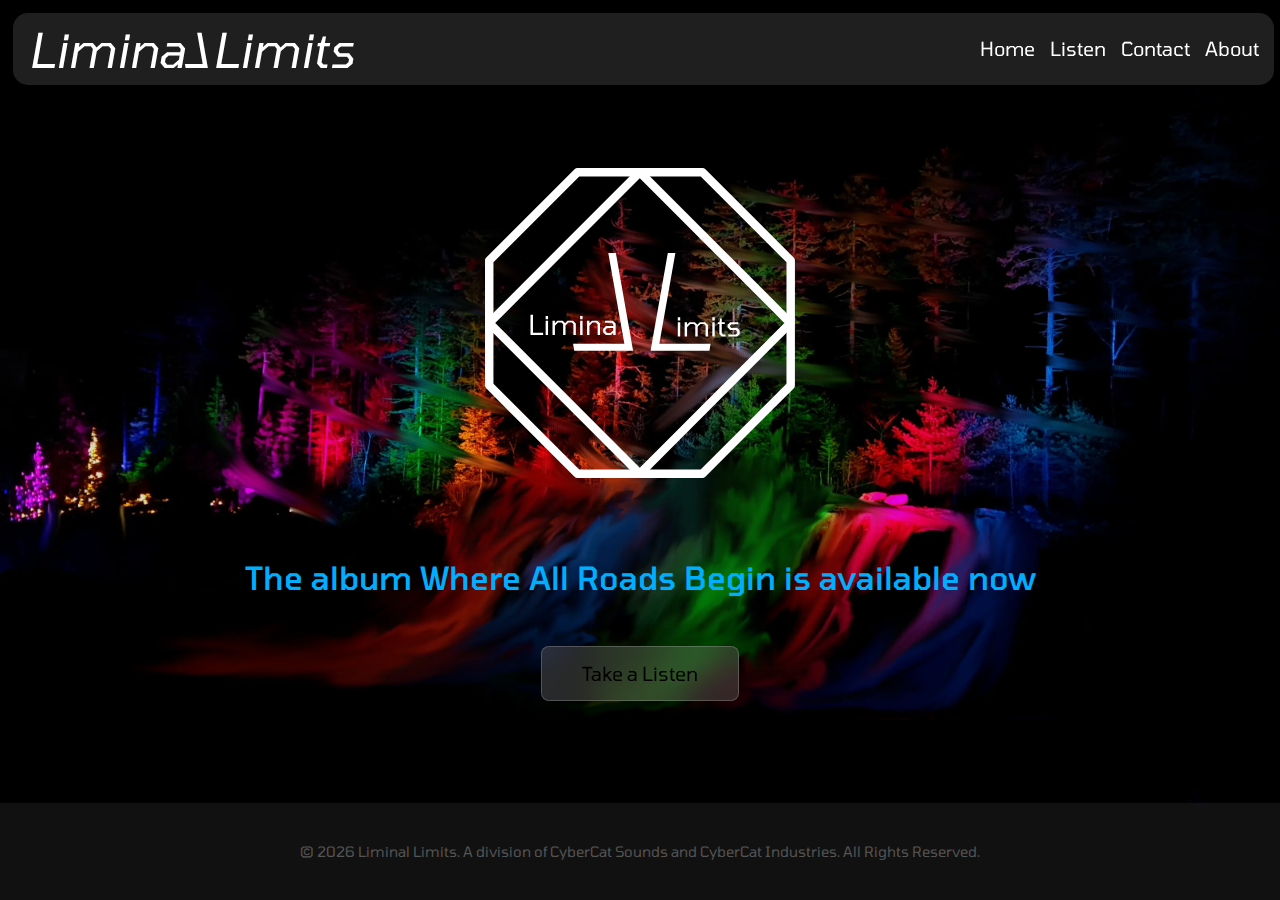
<file: index.html>
<!DOCTYPE html>
<html lang="en">
<head>
    <meta charset="UTF-8">
    <meta name="viewport" content="width=device-width, initial-scale=1.0">
    <title>Limina⅃Limits Music</title>
    <meta name="keywords" content="liminallimits, music, Limina⅃Limits, release, upcoming" />
    <meta property="og:title" content="Limina⅃Limits Music" />
    <meta property="og:description" content="The space between within liminal spaces, through sound." />
    <meta property="og:image" content="https://liminallimits.com/assets/LL-logo(dark)-v1.svg" />
    <link rel="icon" href="https://liminallimits.com/assets/LL-logo(dark)-v1.svg" />
    <!-- Main CSS -->
    <link rel="stylesheet" href="style.css">
    <!-- Image CSS -->
    <link rel="stylesheet" href="image-style.css">
    <!--Button CSS-->
    <link rel="stylesheet" href="home-button.css">
    <!-- <script src="timer.js" defer></script> -->
    <!--<script src="timer2.js" defer></script> -->
</head>
<body style="background-image: url('assets/color-mix1.webp'); background-size: contain; background-attachment: fixed;">
    <section>
        <div class="navbar">
            <h1>Limina<span class="flipped-text">L</span>Limits</h1>
            <button class="hamburger" id="hamburger" aria-label="Toggle menu">☰</button>
            <ul class="nav-link" id="navMenu">
                <li><a href="https://liminallimits.com">Home</a></li>
                <li><a href="https://liminallimits.com/listen">Listen</a></li>
                <li><a href="https://liminallimits.com/contact.html">Contact</a></li>
                <li><a href="https://liminallimits.com/about">About</a></li>
            </ul>
        </div>
    </section>
    <main>
        <section class="logo-section" style="margin-top: 10%">
            <img src="/assets/LL-logo(white-outline)-v1.svg" alt="LiminaLimits Logo" class="logo">
        </section>
        <section class="normal-section">
            <h2 class="center-pro-h2" style="font-weight: 500;">The album Where All Roads Begin is available now</span></h2>
            <div></div>
            <a href="https://liminallimits.com/listen" class="button-h">Take a Listen</a>
        </section>

    </main>
    <footer>
        <p class="copyright">© 2026 Liminal Limits. A division of CyberCat Sounds and CyberCat Industries. All Rights Reserved.</p>
    </footer>
    <script>
        // Hamburger menu toggle
        const hamburger = document.getElementById('hamburger');
        const navMenu = document.getElementById('navMenu');
        
        if (hamburger) {
            hamburger.addEventListener('click', function() {
                navMenu.classList.toggle('active');
            });
        }
        
        // Close menu when a link is clicked
        const navLinks = navMenu.querySelectorAll('a');
        navLinks.forEach(link => {
            link.addEventListener('click', function() {
                navMenu.classList.remove('active');
            });
        });
    </script>
</body>
</html>
</file>
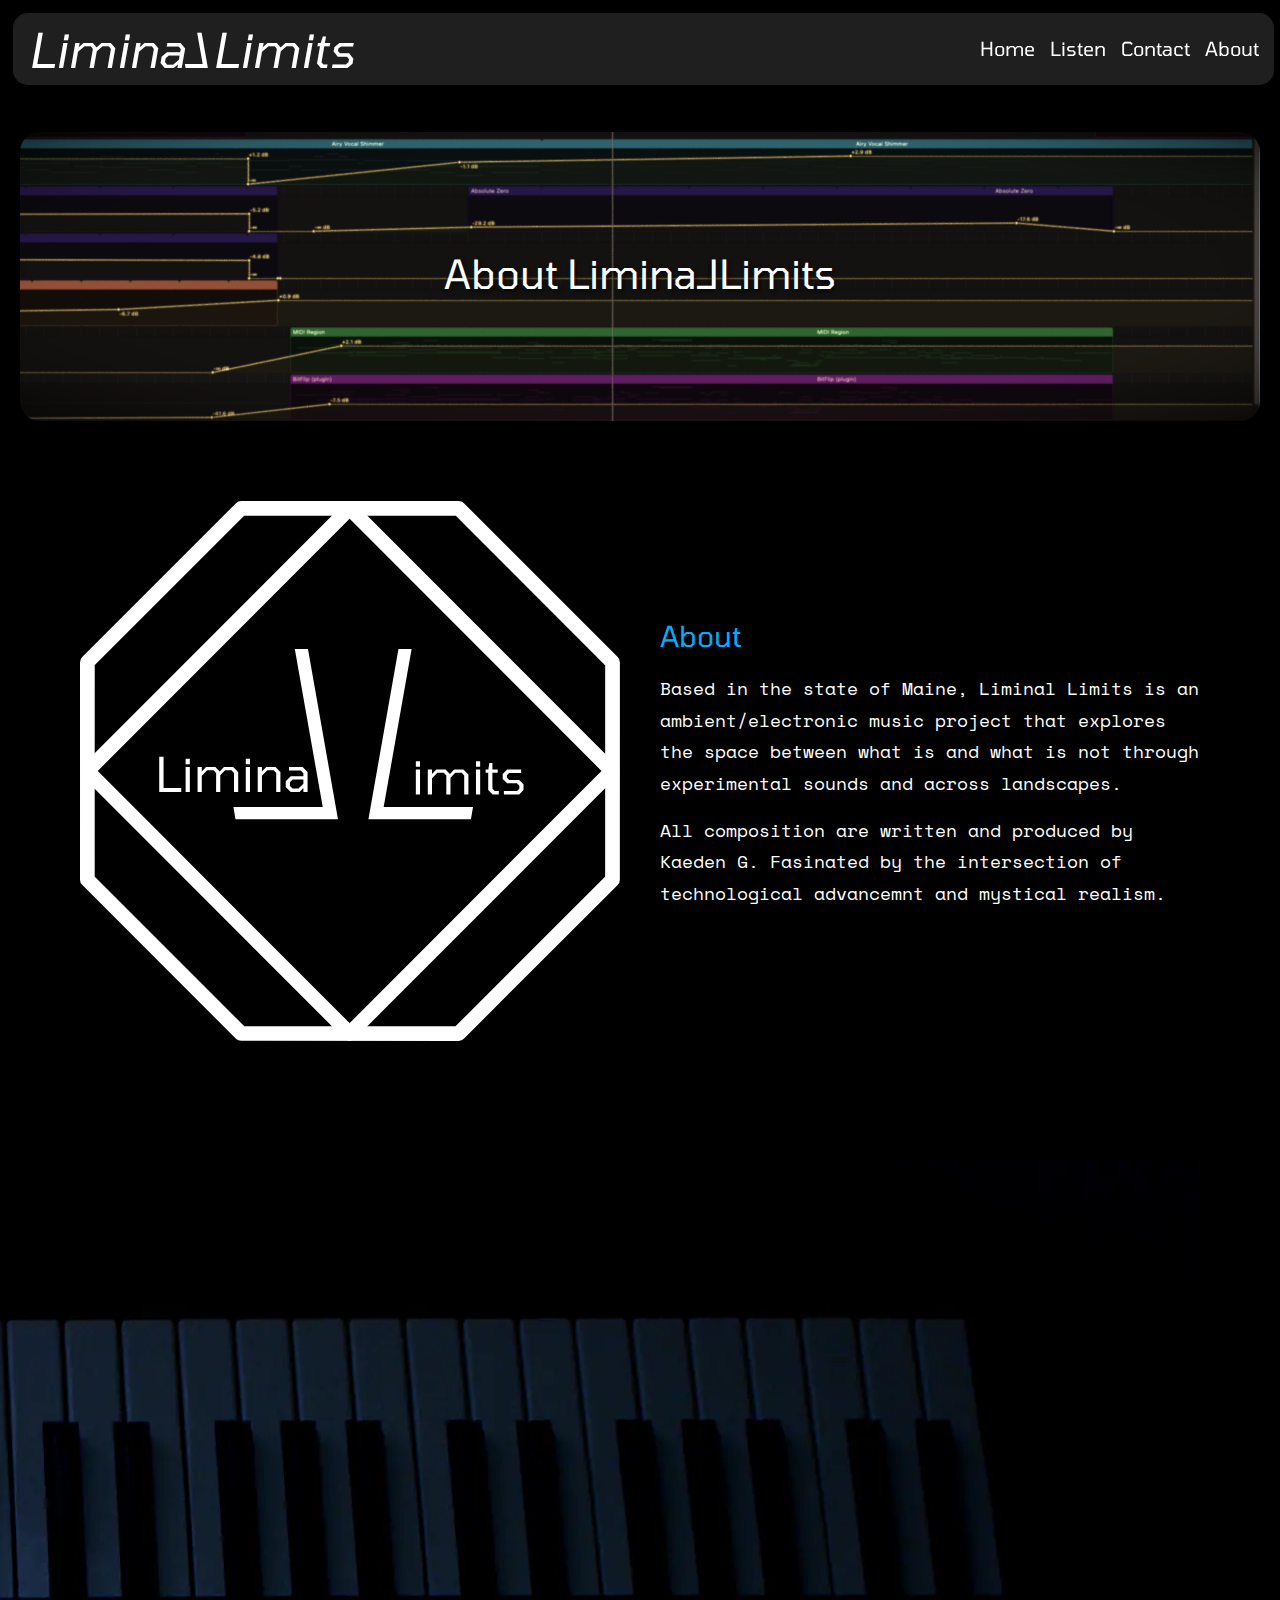
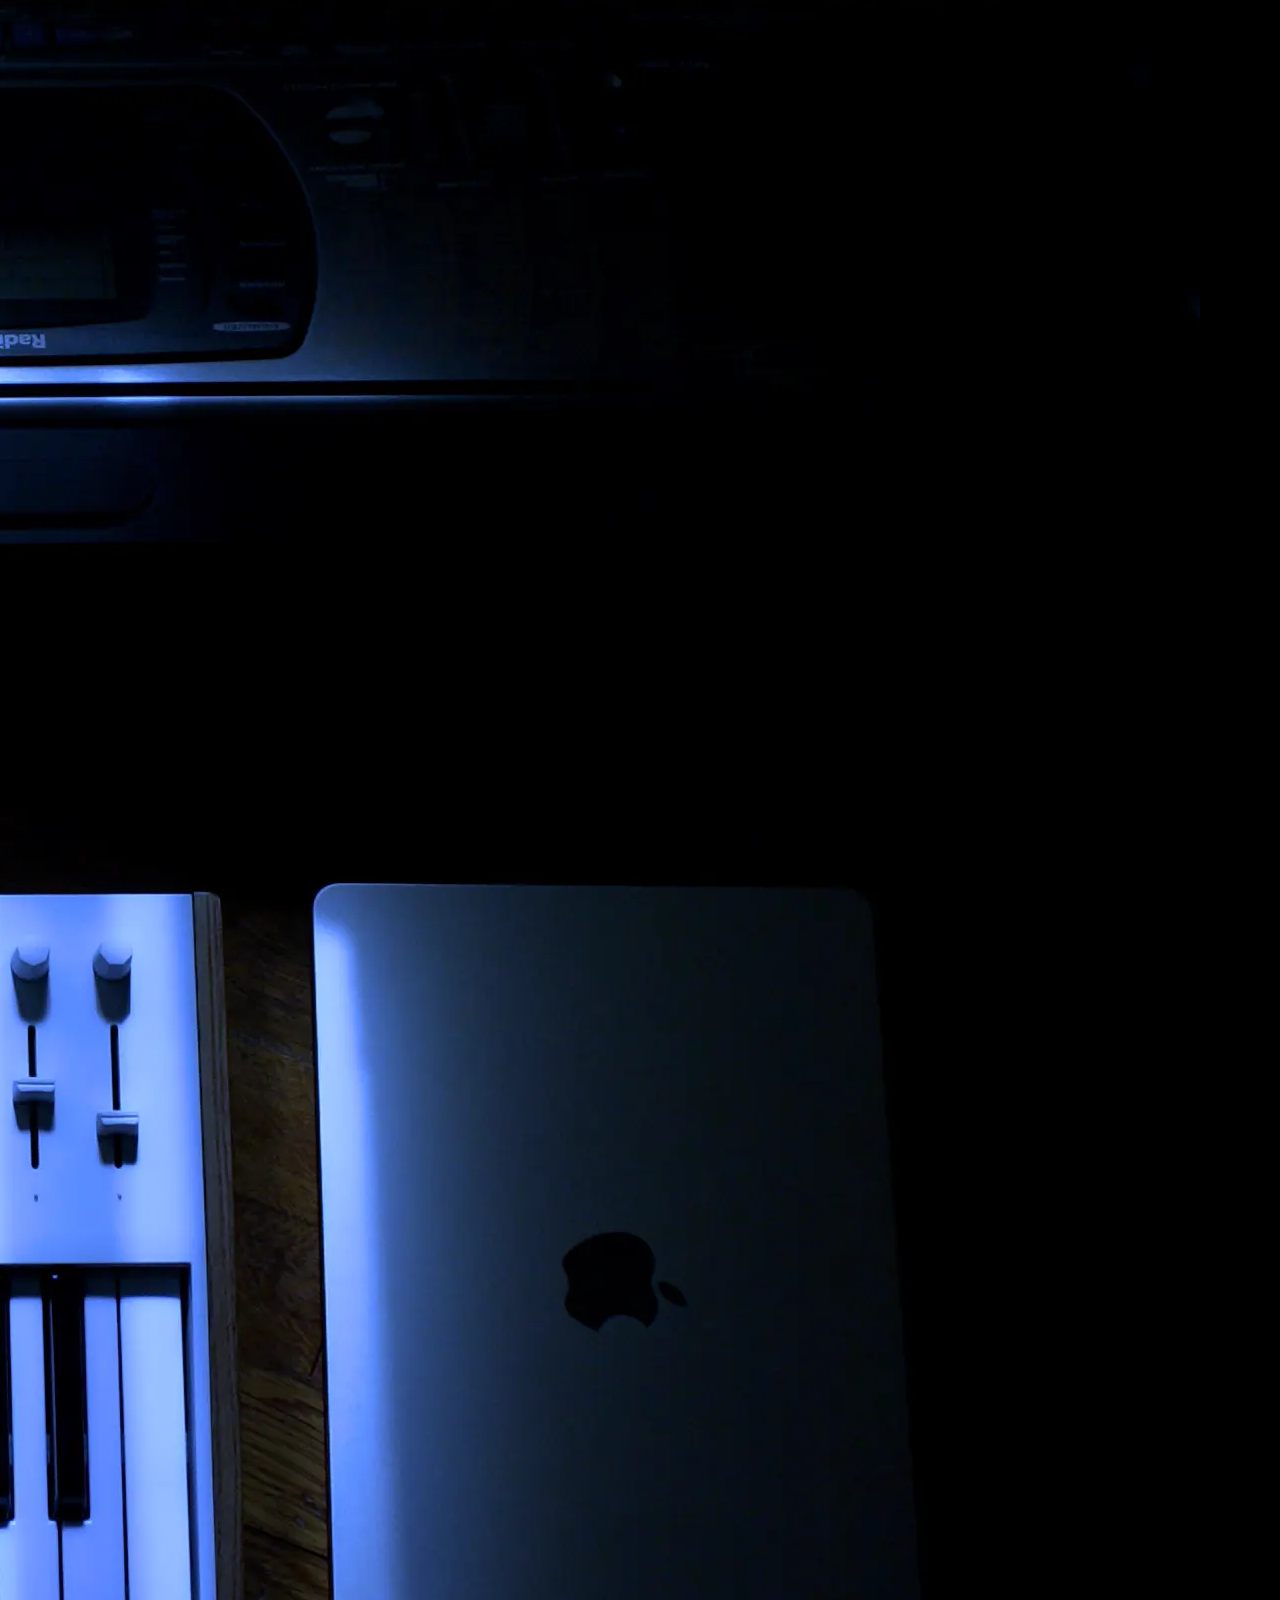
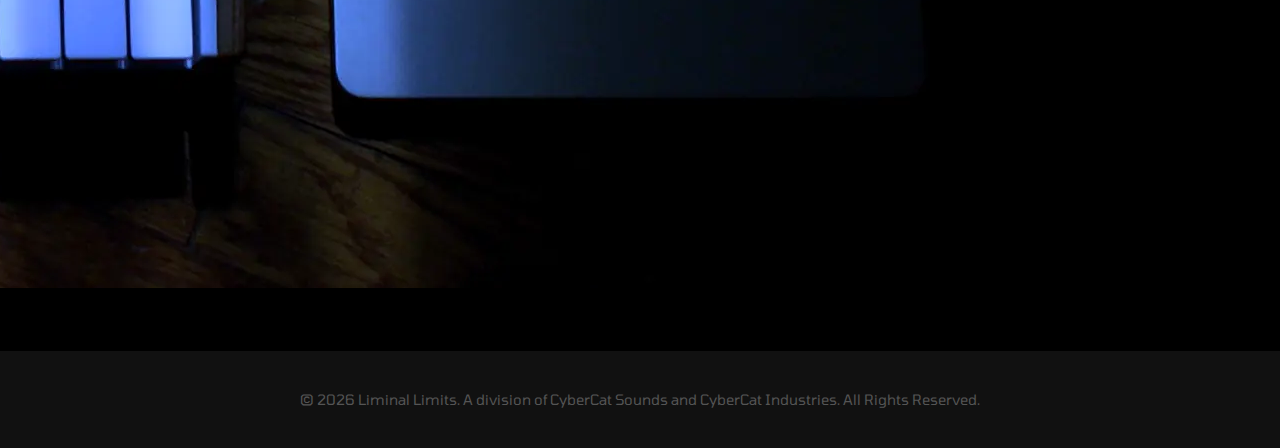
<file: about/index.html>
<!--About Page-->
<!DOCTYPE html>
<html lang="en">
<head>
    <meta charset="UTF-8">
    <meta name="viewport" content="width=device-width, initial-scale=1.0">
    <title>Limina⅃Limits Music | About</title>
    <meta name="keywords" content="liminallimits, music, listen, Limina⅃Limits, about, info, who, gear" />
    <meta property="og:title" content="Limina⅃Limits Music" />
    <meta property="og:description" content="Creating the space between what is and what is not through experimental sounds, across landscapes." />
    <meta property="og:image" content="https://liminallimits.com/assets/LL-logo(dark)-v1.svg" />
    <link rel="icon" href="https://liminallimits.com/assets/LL-logo(dark)-v1.svg" />
    <!-- Main CSS -->
    <link rel="stylesheet" href="/style.css">
    <!-- Page Style CSS -->
    <link rel="stylesheet" href="/about/about-style.css">
</head>
<body>
    <section>
        <div class="navbar">
            <h1>Limina<span class="flipped-text">L</span>Limits</h1>
            <button class="hamburger" id="hamburger" aria-label="Toggle menu">☰</button>
            <ul class="nav-link" id="navMenu">
                <li><a href="https://liminallimits.com">Home</a></li>
                <li><a href="https://liminallimits.com/listen">Listen</a></li>
                <li><a href="https://liminallimits.com/contact.html">Contact</a></li>
                <li><a href="https://liminallimits.com/about">About</a></li>
            </ul>
        </div>
    </section>
    <main>
        <section class="image-section">
            <img class="image-banner" src="/about/assets/about-page-banner.webp" alt="About page banner" class="about-banner-image">
            <div class="image-text-overlay">
                <h2 class="image-overlay-text">About Limina<span class="flipped-text">L</span>Limits</h2>
            </div>
        </section>

        <!-- Main About Section -->
        <section class="content-section">
            <div class="image-box">
                <img src="/assets/LL-logo(white-outline)-v1.svg" alt="About main section" />
            </div>
            <div class="content-text">
                <h3>About</h3>
                <p>Based in the state of Maine, Liminal Limits is an ambient/electronic music project that explores the space between what is and what is not through experimental sounds and across landscapes.</p>
                <p>All composition are written and produced by Kaeden G. Fasinated by the intersection of technological advancemnt and mystical realism.</p>
            </div>
        </section>

        <!-- Gear Section (Reversed) -->
        <section class="content-section reversed">
            <div class="image-box2">
                <img src="/about/assets/about-gear2.webp" alt="Gear section" />
            </div>
            <div class="content-text">
                <h3>Gear/Instruments Used</h3>
                <p>While some other instruments make appearances on occasion, there are few main ones. For midi controllers, I use both the Arturia KeyLab mk3 61 key and the RadioShack MD-1121.</p>
                <p>For a microphone, I use the Elgato Wave 3 and for music software, I primarily use Logic Pro with various instrument and effect plugins added.</p>
            </div>
        </section>

    </main>
    <footer>
        <p class="copyright">© 2026 Liminal Limits. A division of CyberCat Sounds and CyberCat Industries. All Rights Reserved.</p>
    </footer>
    <script>
        // Hamburger menu toggle
        const hamburger = document.getElementById('hamburger');
        const navMenu = document.getElementById('navMenu');
        
        if (hamburger) {
            hamburger.addEventListener('click', function() {
                navMenu.classList.toggle('active');
            });
        }
        
        // Close menu when a link is clicked
        const navLinks = navMenu.querySelectorAll('a');
        navLinks.forEach(link => {
            link.addEventListener('click', function() {
                navMenu.classList.remove('active');
            });
        });
    </script>
</body>
</html>
</file>
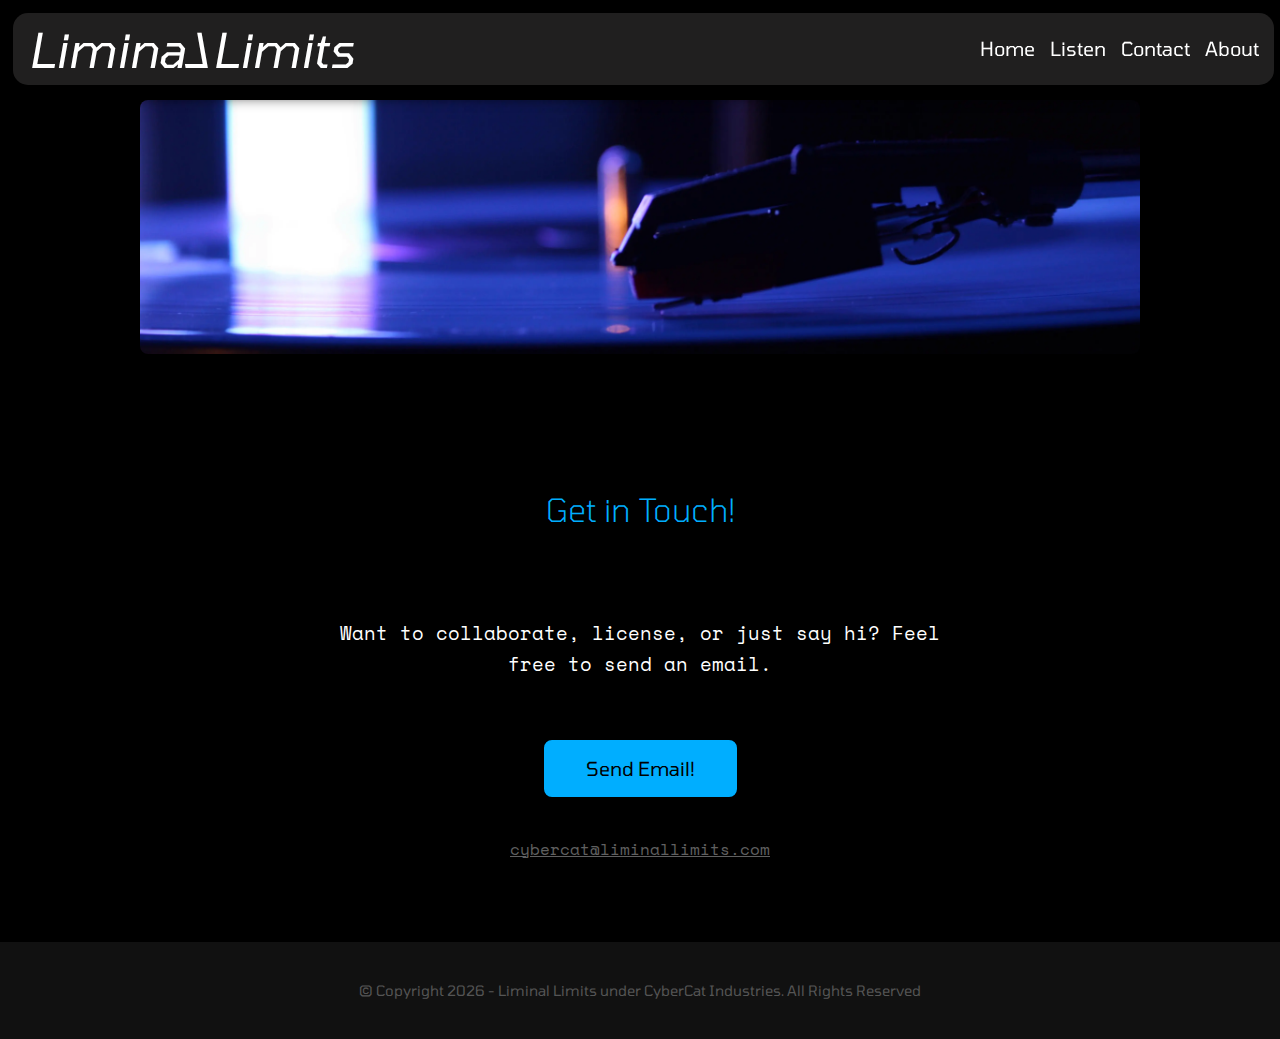
<file: contact.html>
<!DOCTYPE html>
<html lang="en">
<head>
    <meta charset="UTF-8">
    <meta name="viewport" content="width=device-width, initial-scale=1.0">
    <title>Limina⅃Limits Music | Contact</title>
    <meta name="keywords" content="liminallimits, music, listen, Limina⅃Limits, contact, email" />
    <meta property="og:title" content="Limina⅃Limits Music" />
    <meta property="og:description" content="Contact Limina⅃Limits" />
    <meta property="og:image" content="https://liminallimits.com/assets/LL-logo(dark)-v1.svg" />
    <link rel="icon" href="https://liminallimits.com/assets/LL-logo(dark)-v1.svg" />
    <!-- Main CSS -->
    <link rel="stylesheet" href="/style.css">
    <!-- Page Style CSS -->
    <link rel="stylesheet" href="/contact-style.css">
    <!-- Image CSS -->
    <link rel="stylesheet" href="/image-style.css">
</head>
<body>
    <section>
        <div class="navbar">
            <h1>Limina<span class="flipped-text">L</span>Limits</h1>
            <button class="hamburger" id="hamburger" aria-label="Toggle menu">☰</button>
            <ul class="nav-link" id="navMenu">
                <li><a href="https://liminallimits.com">Home</a></li>
                <li><a href="https://liminallimits.com/listen">Listen</a></li>
                <li><a href="https://liminallimits.com/contact.html">Contact</a></li>
                <li><a href="https://liminallimits.com/about">About</a></li>
            </ul>
        </div>
    </section>
    <main>
        <section class="image-section">
            <img src="/assets/web-banner-contact.webp" alt="Contact page banner" class="contact-banner-image">
        </section>
        
        <section class="normal-section" style="margin-top: 6%;"> <!--This is to comply with new Navbar config-->
            <h2 class="center-pro-h2">Get in Touch!</h2>
        </section>
        
        <section class="contact-container">
            <div class="contact-content">
                <p class="contact-intro">Want to collaborate, license, or just say hi? Feel free to send an email. </p>
                
                <a href="mailto:cybercat@liminallimits.com" class="email-button">
                    Send Email!
                </a>
                <p class="alt-contact-text" style="text-decoration: underline;">cybercat@liminallimits.com </p>
            </div>
        </section>

    </main>
    <footer>
        <p class="copyright">© Copyright 2026 - Liminal Limits under CyberCat Industries. All Rights Reserved</p>
    </footer>
    <script>
        // Hamburger menu toggle
        const hamburger = document.getElementById('hamburger');
        const navMenu = document.getElementById('navMenu');
        
        if (hamburger) {
            hamburger.addEventListener('click', function() {
                navMenu.classList.toggle('active');
            });
        }
        
        // Close menu when a link is clicked
        const navLinks = navMenu.querySelectorAll('a');
        navLinks.forEach(link => {
            link.addEventListener('click', function() {
                navMenu.classList.remove('active');
            });
        });
    </script>
</body>
</html>
</file>
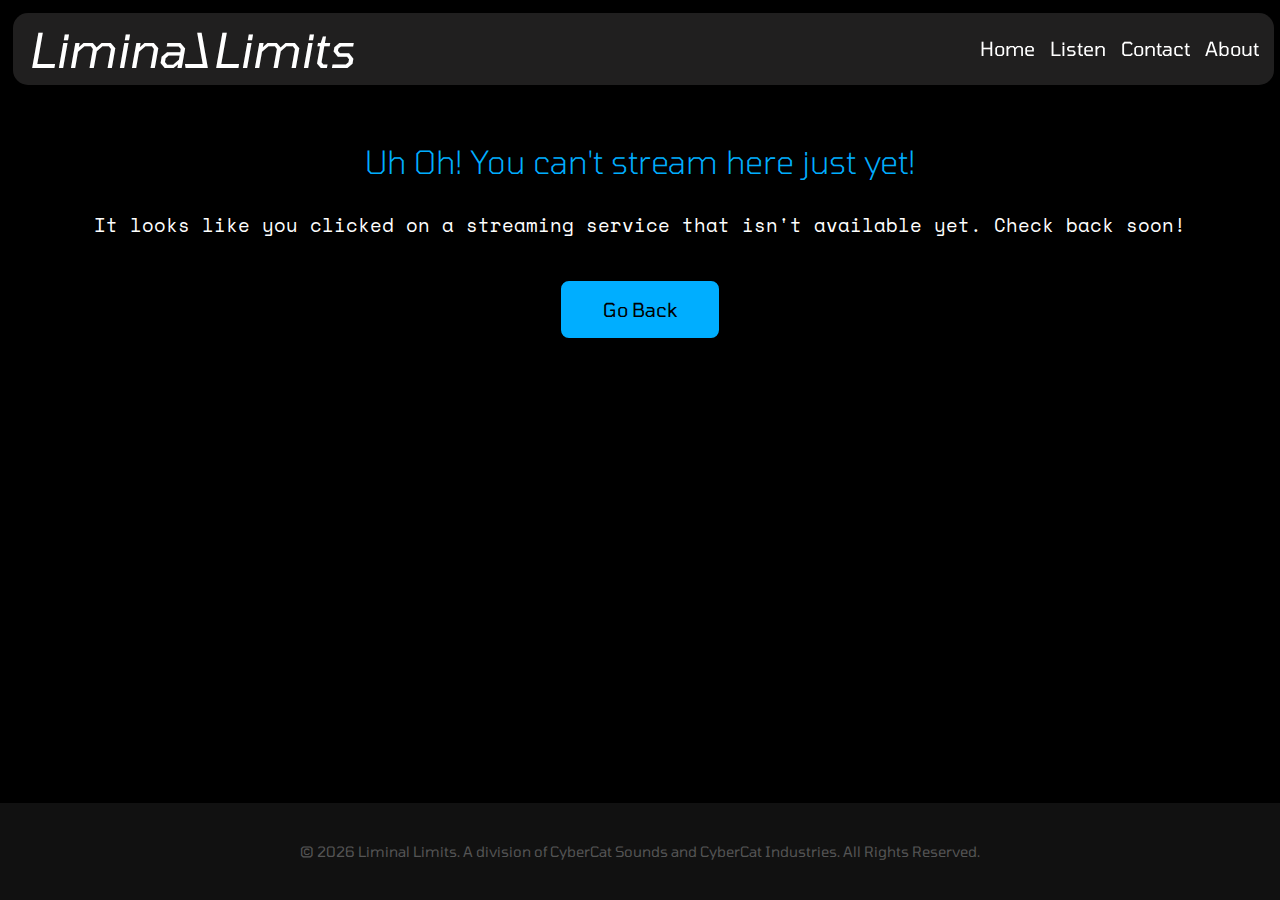
<file: listen/not-yet.html>
<!DOCTYPE html>
<html lang="en">
<head>
    <meta charset="UTF-8">
    <meta name="viewport" content="width=device-width, initial-scale=1.0">
    <title>LiminaL Limits Music | Not Yet Available Here</title>
    <meta name="description" content="This streaming service is not yet available!" />
    <meta property="og:image" content="https://liminallimits.com/assets/LL-logo(dark)-v1.svg" />
    <link rel="icon" href="https://liminallimits.com/assets/LL-logo(dark)-v1.svg" />
    <!-- Main CSS -->
    <link rel="stylesheet" href="/style.css">
</head>
<style>
    .button {
    display: inline-block;
    background-color: #00aeff;
    color: #000000;
    padding: 15px 40px;
    font-size: 1.2rem;
    font-family: "Tomorrow", sans-serif;
    font-weight: 400;
    text-decoration: none;
    border-radius: 8px;
    transition: all 0.3s ease;
    margin: 20px 0 40px 0;
    border: 2px solid #00aeff;
    cursor: pointer;
    }
    .button:hover {
    background-color: #0099dd;
    border-color: #0099dd;
    transform: scale(1.05);
    }

    .button:active {
    transform: scale(0.95);
    }
</style>
<body>
    <section>
        <div class="navbar">
            <h1>Limina<span class="flipped-text">L</span>Limits</h1>
            <button class="hamburger" id="hamburger" aria-label="Toggle menu">☰</button>
            <ul class="nav-link" id="navMenu">
                <li><a href="https://liminallimits.com">Home</a></li>
                <li><a href="https://liminallimits.com/listen">Listen</a></li>
                <li><a href="https://liminallimits.com/contact.html">Contact</a></li>
                <li><a href="https://liminallimits.com/about">About</a></li>
            </ul>
        </div>
    </section>
    <main>
        <section class="normal-section" style="margin-top: 8%;">
            <h2 class="center-pro-h2">Uh Oh! You can't stream here just yet!</h2>
            <p class="norm">It looks like you clicked on a streaming service that isn't available yet. Check back soon!</p>
                <a href="https://liminallimits.com/listen" class="button">
                    Go Back
                </a>
        </section>

    </main>
    <footer>
        <p class="copyright">© 2026 Liminal Limits. A division of CyberCat Sounds and CyberCat Industries. All Rights Reserved.</p>
    </footer>
    <script>
        // Hamburger menu toggle
        const hamburger = document.getElementById('hamburger');
        const navMenu = document.getElementById('navMenu');
        
        if (hamburger) {
            hamburger.addEventListener('click', function() {
                navMenu.classList.toggle('active');
            });
        }
        
        // Close menu when a link is clicked
        const navLinks = navMenu.querySelectorAll('a');
        navLinks.forEach(link => {
            link.addEventListener('click', function() {
                navMenu.classList.remove('active');
            });
        });
    </script>
</body>
</html>
</file>
<file: style.css>
@import url('https://fonts.googleapis.com/css2?family=Space+Mono:ital,wght@0,400;0,700;1,400;1,700&family=Tomorrow:ital,wght@0,200;0,300;0,400;1,200;1,300&display=swap');

/*fonts*/
.tomorrow-extralight {
  font-family: "Tomorrow", sans-serif;
  font-weight: 200;
  font-style: normal;
}

.tomorrow-light {
  font-family: "Tomorrow", sans-serif;
  font-weight: 300;
  font-style: normal;
}

.tomorrow-regular {
  font-family: "Tomorrow", sans-serif;
  font-weight: 400;
  font-style: normal;
}

.tomorrow-extralight-italic {
  font-family: "Tomorrow", sans-serif;
  font-weight: 200;
  font-style: italic;
}

.tomorrow-light-italic {
  font-family: "Tomorrow", sans-serif;
  font-weight: 300;
  font-style: italic;
}
.space-mono-regular {
  font-family: "Space Mono", monospace;
  font-weight: 400;
  font-style: normal;
}

.space-mono-bold {
  font-family: "Space Mono", monospace;
  font-weight: 700;
  font-style: normal;
}

.space-mono-regular-italic {
  font-family: "Space Mono", monospace;
  font-weight: 400;
  font-style: italic;
}

.space-mono-bold-italic {
  font-family: "Space Mono", monospace;
  font-weight: 700;
  font-style: italic;
}

/* Change highlight color for all text */
::selection {
  background: #00aeff; /* Highlight background color */
  color: #000;         /* Text color when highlighted */
}

/* For Firefox */
::-moz-selection {
  background: #00aeff;
  color: #000;
}


/*Main Page*/
* {
  box-sizing: border-box;
  margin: 0;
  padding: 0;
}

html {
  scroll-behavior: smooth;
  height: 100%;
  font-size: 16px;
}

body {
  font-family: "Tomorrow", sans-serif;
  background-color: #000000;
  color: #ffffff;
  display: flex;
  flex-direction: column;
  min-height: 100vh;
  overflow-x: hidden;
}

footer {
  text-align: center;
  padding: 30px;
  background-color: #111111;
  margin-top: auto;
}

h1 {
  font-size: 3rem;
  margin-bottom: 10px;
  font-family: "Tomorrow", sans-serif;
  font-weight: 400;
  font-style: italic;
  color: #ffffff;
  transition: color 0.5s ease-in;
  margin-left: 1%;
}

h1:hover {
  color: #00aeff;
}

h2 {
  font-size: 2rem;
  margin-bottom: 10px;
  font-family: "Tomorrow", sans-serif;
  font-weight: 300;
  font-style: normal;
  color: #00aeff;
}

.norm {
  font-family: "Space Mono", monospace;
  font-size: 1.2rem;
  line-height: 1.6;
  margin-bottom: 20px;
  padding: 0 1%;
}
/*navbar*/
.navbar {
  display: flex;
  justify-content: space-between;
  align-items: center;
  padding: 7px 15px;
  background-color: #201f1f;
  border-radius: 15px;
  margin: 1%;
  position: fixed;
  width: 98.5%;
  top: 0;
  z-index: 100;
  gap: 20px;
  box-shadow: 5px 5px 15px 5px #000000;
}

.navbar h1 {
  flex: 1;
  margin: 0 !important;
  padding: 0;
  white-space: nowrap;
  animation: slideInTitle 0.8s ease-out forwards;
}

.hamburger {
  display: none;
  background: none;
  border: none;
  color: #ffffff;
  font-size: 1.5rem;
  cursor: pointer;
  padding: 5px 10px;
  transition: color 0.3s;
}

.hamburger:hover {
  color: #00aeff;
}

.nav-link {
  display: flex;
  gap: 15px;
  list-style: none;
  margin: 0;
  padding: 0;
}

.nav-link li {
  margin: 0;
  padding: 0;
}

.nav-link a {
  color: #ffffff;
  font-size: 1.2rem;
  text-decoration: none;
  transition: color 0.3s ease-in;
}

.nav-link a:hover {
  color: #00aeff;
}

/*text alt styles*/
.center-pro-h2 {
  text-align: center;
  padding: 20px;
}

.copyright {
  text-align: center;
  padding: 10px;
  font-size: 0.9rem;
  color: #555555;
}

/*flipped text*/
.flipped-text {
  display: inline-block;
  /* Required for transform to work */
  transform: scaleX(-1);
  /* Flips it horizontally */
}

/*Sections Types*/
.normal-section {
  padding: 20px;
  text-align: center;
}
.logo-section {
  padding: 20px;
  text-align: center;
}

/* Title slide-in animation */
@keyframes slideInTitle {
  from {
    opacity: 0;
    transform: translateX(-100%);
  }

  to {
    opacity: 1;
    transform: translateX(0);
  }
}






/* Responsive font sizes for smaller screens */
@media (max-width: 1024px) {
  html {
    font-size: 14px;
  }
}

@media (max-width: 768px) {
  html {
    font-size: 13px;
  }

  h1 {
    font-size: 2rem;
    margin-left: 0 !important;
  }

  h2 {
    font-size: 1.5rem;
  }

  .navbar {
    gap: 10px;
  }

  .hamburger {
    display: block;
    order: 2;
  }

  .navbar h1 {
    order: 1;
    flex: 1;
  }

  .nav-link {
    order: 3;
    width: 100%;

    /* 1. ANIMATION INITIAL STATE */
    opacity: 0;
    /* Invisible */
    visibility: hidden;
    /* Keeps it from being clickable while invisible */
    transform: translateY(-20px);
    /* Start it 20px higher up */
    transition: all 0.4s ease-in-out;
    /* The speed of the animation */

    /* 2. LAYOUT & POSITIONING */
    display: flex;
    /* Keep this as flex ALWAYS */
    position: absolute;
    top: 100%;
    left: 0;
    right: 0;
    flex-direction: column;
    padding: 15px;
    margin-top: 5px;
    gap: 8px;
    border-radius: 15px;
    z-index: 1000;

    /* 3. YOUR GLASS STYLING */
    box-shadow: 0 4px 30px rgba(0, 0, 0, 0.1);
    backdrop-filter: blur(12.1px);
    -webkit-backdrop-filter: blur(12.1px);
    background: rgba(32, 31, 31, 0.8);
    /* Added semi-transparent bg for glass effect */
    border: 1px solid rgba(255, 255, 255, 0.1);
  }

  /* 4. THE ANIMATION ACTIVE STATE */
  .nav-link.active {
    opacity: 1;
    /* Fade in */
    visibility: visible;
    /* Make it clickable */
    transform: translateY(0);
    /* Slide down to original position */
  }

  .nav-link li {
    width: 100%;
    text-align: center;
  }

  .nav-link a {
    display: block;
    padding: 10px;
    font-size: 1rem;
  }

    .center-pro-h2 {
    padding: 15px 10px;
    font-size: 2rem;
  }
}

@media (max-width: 480px) {
  html {
    font-size: 11px;
  }

  h1 {
    font-size: 1.5rem;
    margin-left: 0 !important;
  }

  h2 {
    font-size: 1.2rem;
  }

  .navbar {
    margin: 5px;
    padding: 8px 12px;
    gap: 8px;
  }

  .hamburger {
    font-size: 1.2rem;
    padding: 5px 8px;
  }

  .nav-link {
    position: absolute;
    top: 100%;
    left: 0;
    right: 0;
    width: 100%;
    padding: 10px;
    margin-top: 5px;
    margin-right: 50px;
    gap: 8px;
    border-radius: 15px 15px 15px 15px;
    /* From https://css.glass */
    box-shadow: 0 4px 30px rgba(0, 0, 0, 0.1);
    backdrop-filter: blur(12.1px);
    -webkit-backdrop-filter: blur(12.1px);
    border: 1px solid rgba(0, 0, 0, 0.37);
  }

  .nav-link li {
    width: 100%;
  }

  .nav-link a {
    padding: 8px;
    font-size: 0.9rem;
  }

  .center-pro-h2 {
    padding: 15px 10px;
    font-size: 2rem;
  }

  .norm {
    font-size: 1.4rem;
    padding: 0 10px;
  }

  main section {
    padding: 10px;
  }

  p {
    font-size: 1.5rem;
    padding: 0 10px;
  }

  footer {
    padding: 15px 10px;
  }
}
</file>
<file: image-style.css>
/*images*/
.logo {
  width: 25%;
  height: auto;
  margin: 20px auto;
  display: block;
}


@media (max-width: 1024px) {
}

@media (max-width: 768px) {
    /*images*/
    .logo {
      width: 40%;
      height: auto;
      margin: 20px auto;
      display: block;
    }
}

@media (max-width: 480px) {
    /*images*/
    .logo {
      width: 60%;
      height: auto;
      margin: 20px auto;
      display: block;
    }
}
</file>
<file: home-button.css>
/* Universal big blue button.*/
    .button-h {
    display: inline-block;
    color: #000000;
    padding: 15px 40px;
    font-size: 1.2rem;
    font-family: "Tomorrow", sans-serif;
    font-weight: 400;
    text-decoration: none;
    border-radius: 8px;
    transition: all 0.3s ease;
    margin: 20px 0 40px 0;
    cursor: pointer;
    background: #bbb7b736;
    box-shadow: 0 4px 30px #0000001a;
    backdrop-filter: blur(13.4px);
    -webkit-backdrop-filter: blur(13.4px);
    border: 1px solid rgba(187, 183, 183, 0.3);
    }
    .button-h:hover {
    background: #d7d3d39d;
    box-shadow: 0 4px 30px #0000001a;
    backdrop-filter: blur(13.4px);
    -webkit-backdrop-filter: blur(13.4px);
    border: 1px solid rgba(187, 183, 183, 0.3);
    transform: scale(1.05);
    }

    .button-h:active {
    transform: scale(0.95);
    }
</file>
<file: about/about-style.css>
.about-head1 {
  text-align: center;
  padding: 20px;
  text-align: left;
  margin-top: 6rem;
}

.image-section {
  width: 100%;
  margin: 0 auto;
  margin-top: 2rem;
  display: flex;
  justify-content: center;
  padding: 20px;  position: relative;
}

.image-text-overlay {
  position: absolute;
  top: 60%;
  left: 50%;
  transform: translate(-50%, -50%);
  z-index: 10;
  text-align: center;
  width: 90%;
}

.image-overlay-text {
  font-family: "Tomorrow", sans-serif;
  font-size: 2.5rem;
  color: #ffffff;
  text-shadow: 2px 2px 4px rgba(0, 0, 0, 0.7);
  font-weight: 400;

}

.image-banner {
  width: 100%;
  margin-top: 5rem;
  display: flex;
  justify-content: center;
  border-radius: 20px;
}

/* Content Sections with Images */
.content-section {
  display: flex;
  align-items: center;
  gap: 40px;
  padding: 60px 40px;
  max-width: 1200px;
  margin: 0 auto;
}

.content-section.reversed {
  flex-direction: row-reverse;
}

.image-box {
  flex: 1;
  min-width: 0;
}

.image-box img {
  width: 100%;
  height: auto;
  border-radius: 15px;
  object-fit: cover;
  display: block;
}

.content-text {
  flex: 1;
  min-width: 0;
}

.content-text h3 {
  font-family: "Tomorrow", sans-serif;
  font-size: 1.8rem;
  font-weight: 400;
  color: #00aeff;
  margin-bottom: 20px;
}

.content-text p {
  font-family: "Space Mono", monospace;
  font-size: 1.1rem;
  line-height: 1.8;
  color: #ffffff;
  margin-bottom: 15px;
}

@media (max-width: 480px) {
  .image-section {
    width: 100%;
    }  
    .image-banner {
        border-radius: 5px;
    }
    .image-text-overlay {
        top: 65%;
    }
    .image-overlay-text {
        font-size: 2rem;
    }
}

@media (max-width: 768px) {
  .content-section {
    flex-direction: column;
    gap: 30px;
    padding: 40px 20px;
  }

  .content-section.reversed {
    flex-direction: column;
  }

  .image-box {
    width: 100%;
  }

  .content-text h3 {
    font-size: 1.5rem;
  }

  .content-text p {
    font-size: 1rem;
  }
}

@media (max-width: 480px) {
  .content-section {
    padding: 30px 15px;
    gap: 20px;
  }

  .content-text h3 {
    font-size: 1.3rem;
  }

  .content-text p {
    font-size: 0.95rem;
    line-height: 1.6;
  }
}
</file>
<file: contact-style.css>
/* Contact Page Styling */

/* Image Section */
.image-section {
  width: 100%;
  display: flex;
  justify-content: center;
  padding: 20px;
  margin-top: 80px;
}

.contact-banner-image {
  width: 100%;
  max-width: 1000px;
  height: auto;
  border-radius: 8px;
  display: block;
}

.contact-container {
  display: flex;
  justify-content: center;
  align-items: center;
  padding: 40px 20px;
  /*min-height: calc(100vh - 200px);*/
}

.contact-content {
  max-width: 600px;
  width: 100%;
  text-align: center;
}

.contact-intro {
  font-family: "Space Mono", monospace;
  font-size: 1.2rem;
  color: #ffffff;
  margin-bottom: 40px;
  line-height: 1.6;
}

.alt-contact-text {
font-family: "Space Mono", monospace;
  font-size: 1rem;
  color: #606060;
  margin-bottom: 40px;
  line-height: 1.6;
}

/* Email Button */
.email-button {
  display: inline-block;
  background-color: #00aeff;
  color: #000000;
  padding: 15px 40px;
  font-size: 1.2rem;
  font-family: "Tomorrow", sans-serif;
  font-weight: 400;
  text-decoration: none;
  border-radius: 8px;
  transition: all 0.3s ease;
  margin: 20px 0 40px 0;
  border: 2px solid #00aeff;
  cursor: pointer;
}

.email-button:hover {
  background-color: #0099dd;
  border-color: #0099dd;
  transform: scale(1.05);
}

.email-button:active {
  transform: scale(0.95);
}

/* Template Section */
/* Mobile Responsive */
@media (max-width: 768px) {
  .contact-container {
    padding: 20px 15px;
    min-height: auto;
  }

  .contact-intro {
    font-size: 1rem;
    margin-bottom: 25px;
  }

  .email-button {
    padding: 12px 30px;
    font-size: 1.1rem;
    margin: 15px 0 30px 0;
  }

  .image-section {
    padding: 15px;
    margin-top: 70px;
  }
}

@media (max-width: 480px) {
  .contact-container {
    padding: 15px 10px;
  }

  .contact-intro {
    font-size: 0.95rem;
    margin-bottom: 20px;
  }

  .email-button {
    width: 50%;
    padding: 15px 20px;
    font-size: 1rem;
    margin: 15px 0 25px 0;
  }

  .image-section {
    padding: 10px;
    margin-top: 60px;
  }
}
</file>
